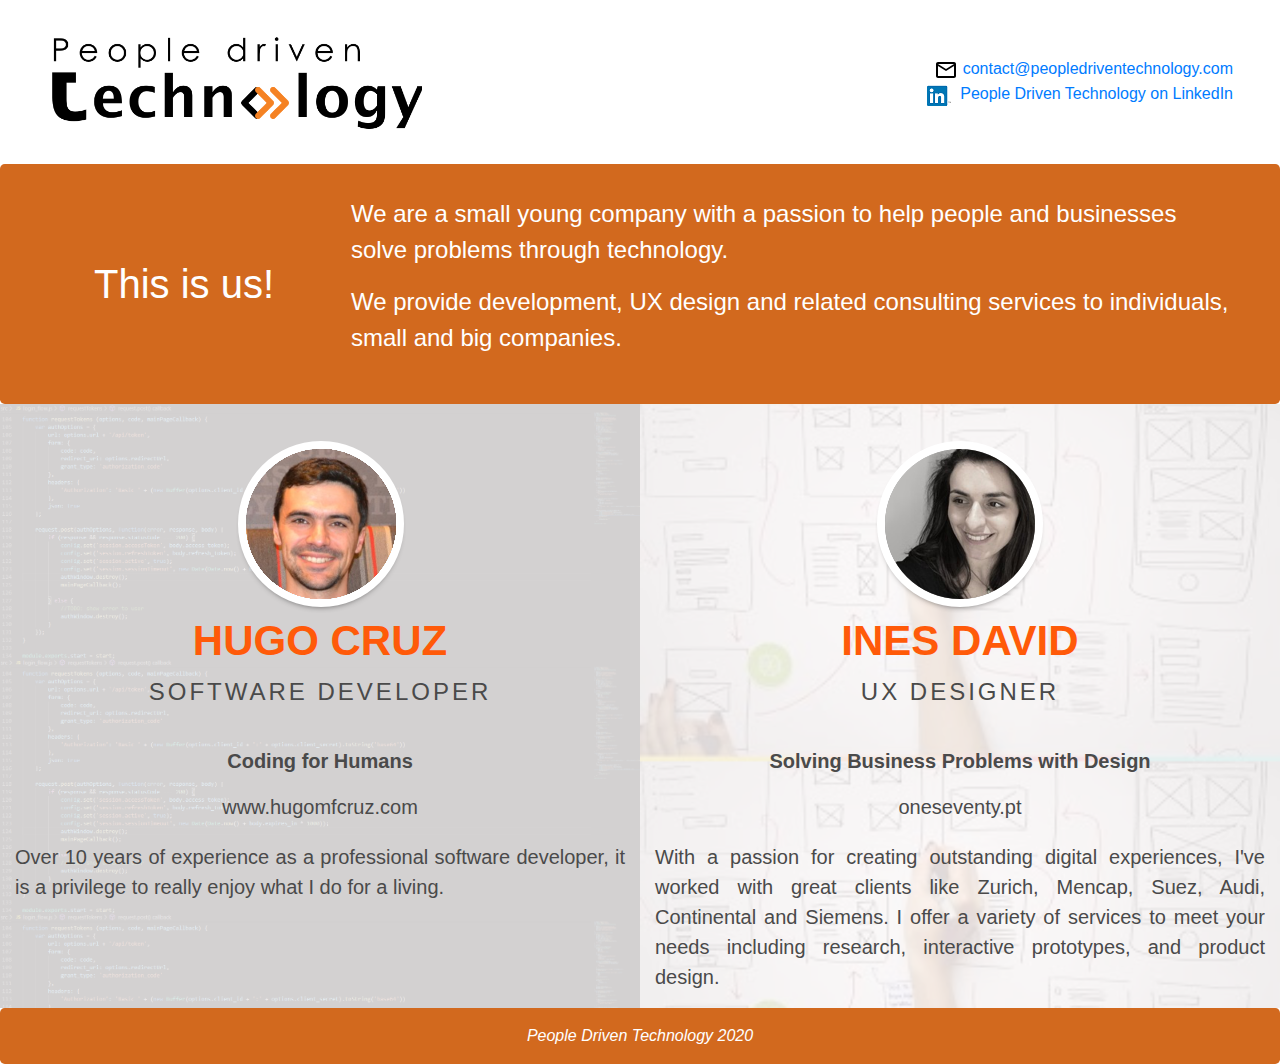
<file: index.html>
<!doctype html>
<html lang="en-gb">
<head>
    <meta charset="utf-8">
    <meta http-equiv="X-UA-Compatible" content="IE=edge">
    <meta name="viewport" content="width=device-width, initial-scale=1.0">
    <title>People Driven Technology</title>
    <meta name="description" content="People Driven Technology">
    <link rel='icon' href='assets/icons/favicon.png' type='image/x-icon'/ >
</head>
<body>
    <section>
        <div class="jumbotron jumbo-header transparent">
            <div class="row">
                <div class="col-xl-8 col-lg-8 col-md-8 col-12">
                    <img src="assets/img/logo.png" alt="People Driven Technology Logo" class="logo"/>
                </div>
                <div class="col-xl-4 col-lg-4 col-md-4 col-12 summary-container">
                    <image src="assets/icons/email-24px.svg"/> <a href="mailto:contact@peopledriventechnology.com">contact@peopledriventechnology.com</a>
                    <br/>
                    <image src="assets/icons/linkedin.png"/>&nbsp;&nbsp;<a href="https://www.linkedin.com/company/people-driven-technology" target="_blank">People Driven Technology on LinkedIn</a>
                </div>
            </div>
        </div>
    </section>

    <section>
        <div class="jumbotron jumbo-header chocolate">
            <div class="row">
                <div class="col-xl-3 col-lg-3 col-md-3 col-12 people_title">
                    <h1 class="people_title">This is us!</h1>
                </div>
                <div class="col-xl-9 col-lg-9 col-md-9 col-12 heading">
                    <p>We are a small young company with a passion to help people and businesses solve problems through technology.</p>
                    <p>We provide development, UX design and related consulting services to individuals, small and big companies.</p>
                </div>
            </div>
        </div>
        <div class="jumbotron jumbo-header transparent frame">
            <div class="row">
                <div class="col-xl-6 col-lg-6 col-md-6 col-12 frame-right back-code">
                    <div class="center">
                        <img src="assets/img/hc.png" alt="Hugo Cruz picture" class="profile-pic"/>
                        <h1 class="display-1 header-1 name center">Hugo Cruz</h1>
                        <p class="paragraph-big center">SOFTWARE DEVELOPER</p>
                        <p class="lead summary-blurb strong center">Coding for Humans</p>
                        <a class="lead summary-blurb center" href="https://www.hugomfcruz.com" target="_blank">www.hugomfcruz.com</a>
                        <p class="lead summary-blurb main-text">Over 10 years of experience as a professional software developer, it is a privilege to really enjoy what I do for a living.</p>
                    </div>
                </div>
                <div class="col-xl-6 col-lg-6 col-md-6 col-12 frame-left back-board">
                    <div class="center">
                        <img src="assets/img/mid.png" alt="Maria Ines David picture" class="profile-pic"/>
                        <h1 class="display-1 header-1 name center">Ines David</h1>
                        <p class="paragraph-big center">UX DESIGNER</p>
                        <p class="lead summary-blurb strong center">Solving Business Problems with Design</p>
                        <a class="lead summary-blurb center" href="https://oneseventy.pt/" target="_blank">oneseventy.pt</a>
                        <p class="lead summary-blurb main-text">
                            With a passion for creating outstanding digital experiences, I've worked with great clients like Zurich, Mencap, Suez, Audi, Continental and Siemens. I offer a variety of services to meet your needs including research, interactive prototypes, and product design.
                        </p>
                    </div>
                </div>
            </div>
        </div>
    </section>

    <section>
        <div class="jumbotron chocolate footer">
            <div class="row copyright-row">
                <p class="copyright">People Driven Technology 2020</p>
            </div>
        </div>
    </section>

    <link rel="stylesheet" href="assets/css/bootstrap.min.css" integrity="sha384-Gn5384xqQ1aoWXA+058RXPxPg6fy4IWvTNh0E263XmFcJlSAwiGgFAW/dAiS6JXm" crossorigin="anonymous" defer/>
    <link rel="stylesheet" href="assets/css/fontawesome.min.css" defer/>
    <link rel="stylesheet" href="assets/css/all.min.css" defer/>
    <link rel="stylesheet" href="assets/css/styles.css" defer/>
</body>
</html>
</file>
<file: assets/css/styles.css>
.jumbotron {
	padding: 2rem 2rem;
}

.footer {
	margin-bottom: 0;
	padding: 1rem 0rem;
}

.summary-container {
	margin: auto;
	text-align: end;
}

.strong {
	font-weight: bold;
}

.people_title {
	width: 100%;
	text-align: center;
	margin: auto;
}

.copyright-row {
	display: table;
}

.copyright {
	font-size: 16px;
	font-style: italic;
	display: table-cell;
    text-align: center;
}

.row {
	width: 100%;
}

body {
	height: 100%;
	width: 100%;
}

.jumbo-header {
	padding: 2rem 2rem;
}

.row {
	margin-left: 0px;
	margin-right: 0px;
}

.logo {
	max-height: 100px;
    max-width: 100%;
    object-fit: contain;
}

.profile-pic {
	max-height: 250px;
    max-width: 100%;
    object-fit: contain;
}

.header-1 {
	text-transform: uppercase;
	font-family: Oswald, sans-serif;
	font-size: 42px;
	font-weight: 700;
}

.paragraph-big {
	text-transform: uppercase;
	font-size: 24px;
	letter-spacing: 3px;
	font-family: Verdana, Geneva, sans-serif;
	color: #4a4a4a;
}

.summary-blurb {
	color: #4a4a4a;
	font-size: 20px;
	vertical-align: baseline;
	line-height: 1.5;
	font-family: Verdana, Geneva, sans-serif;
	padding-top: 20px;
}

.back-code::after {
	content: "";
	background-image: url("../img/code.png");
	opacity: 0.25;
	top: 0;
	left: 0;
	bottom: 0;
	right: 0;
  	background-size: 100%;
	position: absolute;
	z-index: -1;   
}

.back-board::after {
	content: "";
	background-image: url("../img/whiteboard.jpg");
	opacity: 0.25;
	top: 0;
	left: 0;
	bottom: 0;
	right: 0;
  	background-size: 100%;
	position: absolute;
	z-index: -1;   
}

.frame {
	padding: 0px;
}

.frame-left {
	background-color: rgb(249, 243, 243, 0.42);
	padding-top: 2em;
}

.frame-right {
	background-color: rgba(229, 223, 223, 0.42);
	padding-top: 2em;
}

.main-text {
	text-align: justify;
}

.center {
	text-align: center;
}

.name {
	color: rgb(255, 90, 9);
}

.col-xl-3.col-lg-3.col-md-3.col-sm-3.col-12 {
	min-height: 75px;
}

.linkedin {
	height: 40px;
	margin-top: -20px;
}

.jumbotron {
	float: none;
	background-color: rgb(239, 233, 233);
	width: 100%;
	margin-bottom: 0px;
}

.transparent {
	background-color: transparent;
}

.chocolate {
	background-color: chocolate;
	color: white;
}

.col-xl-12.col-lg-12.col-md-12.col-sm-4.col-12 {
	min-height: 75px;
}

.heading {
	font-size: 24px;
}

.paragraph {
	float: none;
}

@media only screen and (max-width: 768px) {
	.header-1 {
		font-size: 32px;
		letter-spacing: 4px;
	}

	.paragraph-big {
		font-size: 20px;
	}

	.summary-blurb {
		font-size: 16px;
	}

	.summary-container {
		margin: auto;
		text-align: center;
	}
}
</file>
